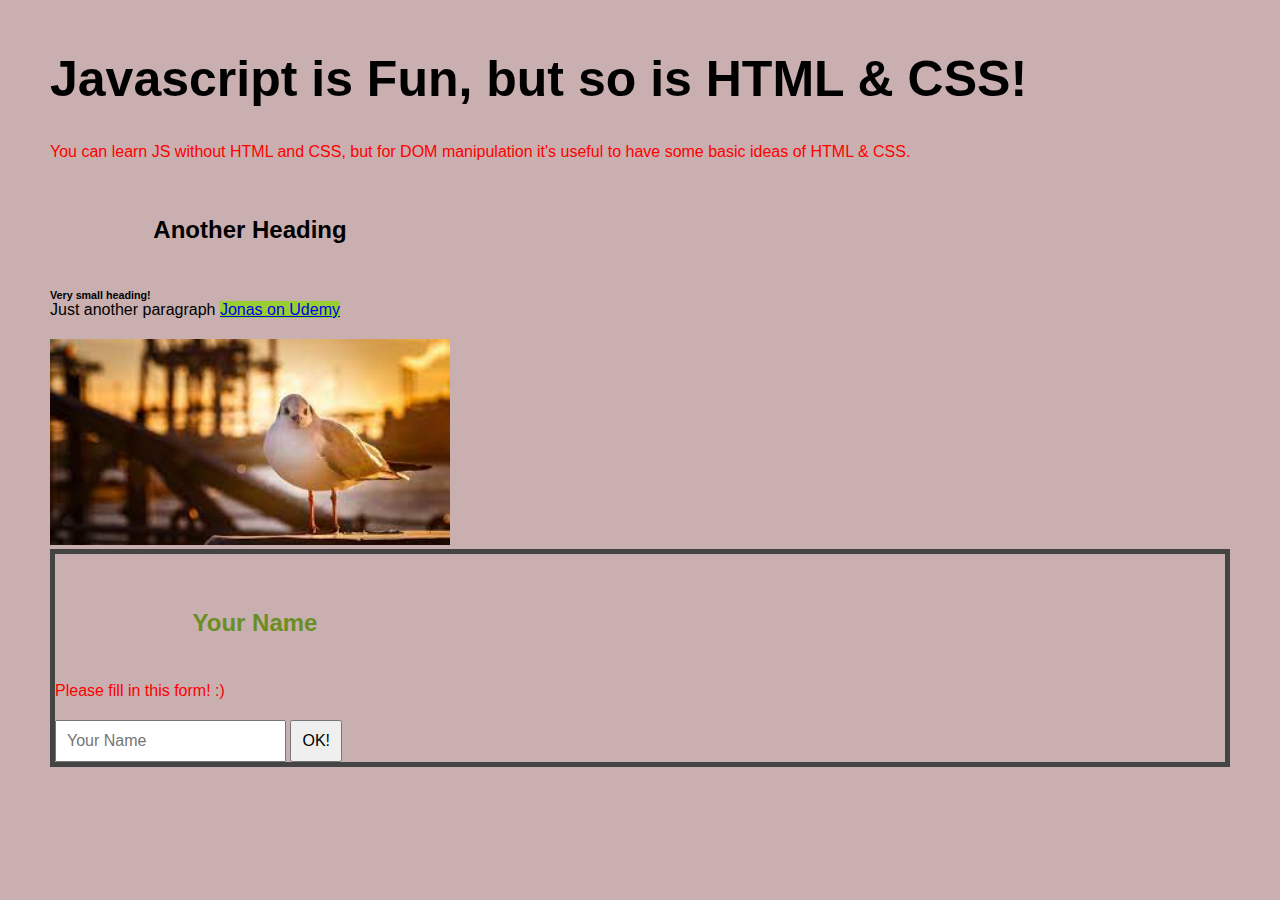
<file: 04-HTML-CSS/index.html>
<!DOCTYPE html>
<html lang="en">
  <head>
    <meta charset="UTF-8" />
    <meta http-equiv="X-UA-Compatible" content="IE=edge" />
    <meta name="viewport" content="width=device-width, initial-scale=1.0" />

    <link href="style.css" rel="stylesheet" />

    <title>Learning HTML</title>
  </head>
  <body>
    <h1>Javascript is Fun, but so is HTML & CSS!</h1>
    <p class="first">
      You can learn JS without HTML and CSS, but for DOM manipulation it's
      useful to have some basic ideas of HTML & CSS.
    </p>
    <h2>Another Heading</h2>
    <h6>Very small heading!</h6>
    <p class="second">
      Just another paragraph
      <a href="https://www.google.com/">Jonas on Udemy</a>
    </p>
    <img
      id="course-image"
      src="[data-uri]"
    />

    <form id="your-name">
      <h2>Your Name</h2>
      <p class="first">Please fill in this form! :)</p>

      <input type="text" placeholder="Your Name" />
      <button>OK!</button>
    </form>
  </body>
</html>
</file>
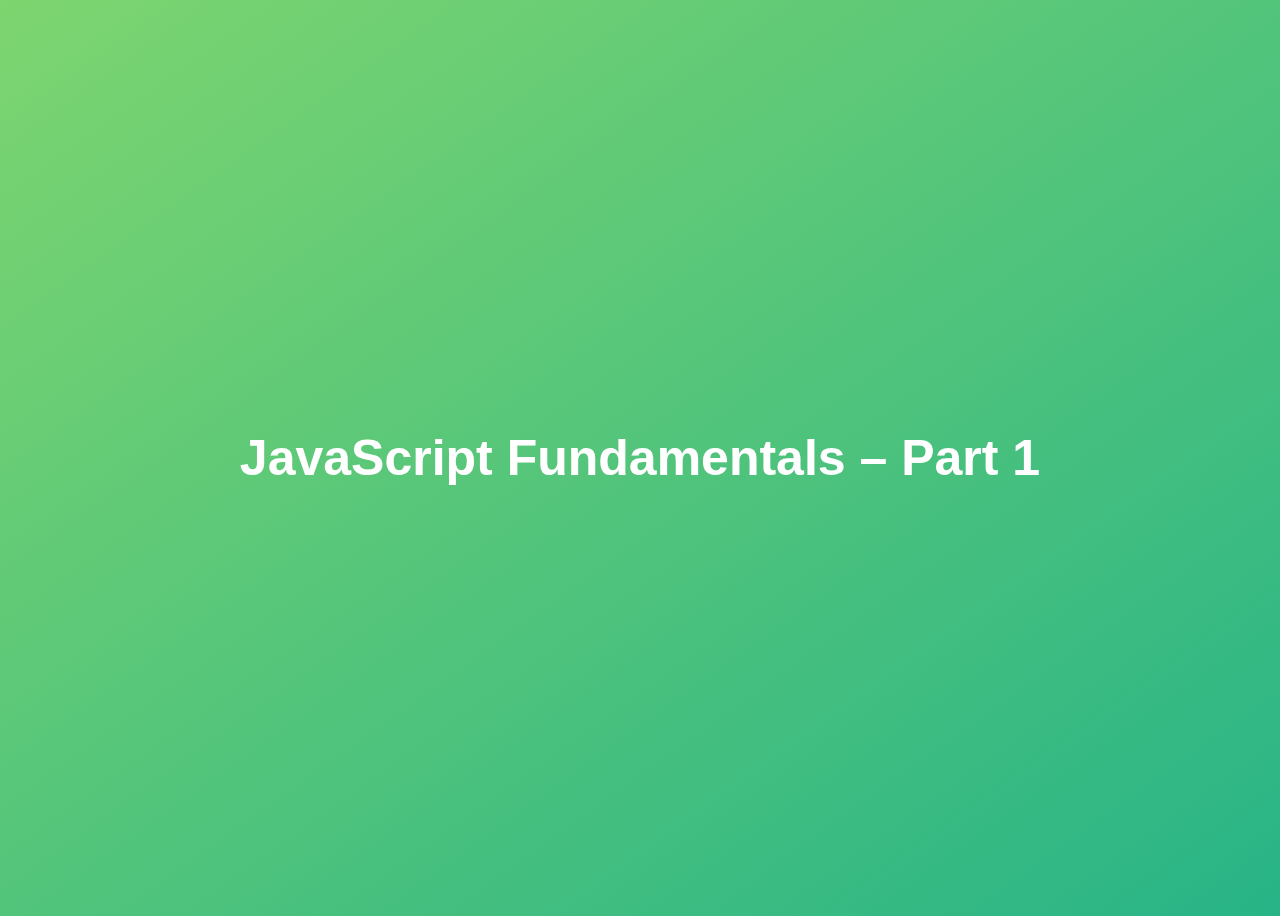
<file: 01-Fundamentals-Part-1/final/index.html>
<!DOCTYPE html>
<html lang="en">
  <head>
    <meta charset="UTF-8" />
    <meta name="viewport" content="width=device-width, initial-scale=1.0" />
    <meta http-equiv="X-UA-Compatible" content="ie=edge" />
    <title>JavaScript Fundamentals – Part 1</title>
    <style>
      body {
        height: 100vh;
        display: flex;
        align-items: center;
        background: linear-gradient(to top left, #28b487, #7dd56f);
      }
      h1 {
        font-family: sans-serif;
        font-size: 50px;
        line-height: 1.3;
        width: 100%;
        padding: 30px;
        text-align: center;
        color: white;
      }
    </style>
  </head>
  <body>
    <h1>JavaScript Fundamentals – Part 1</h1>

    <script src="script.js"></script>
  </body>
</html>
</file>
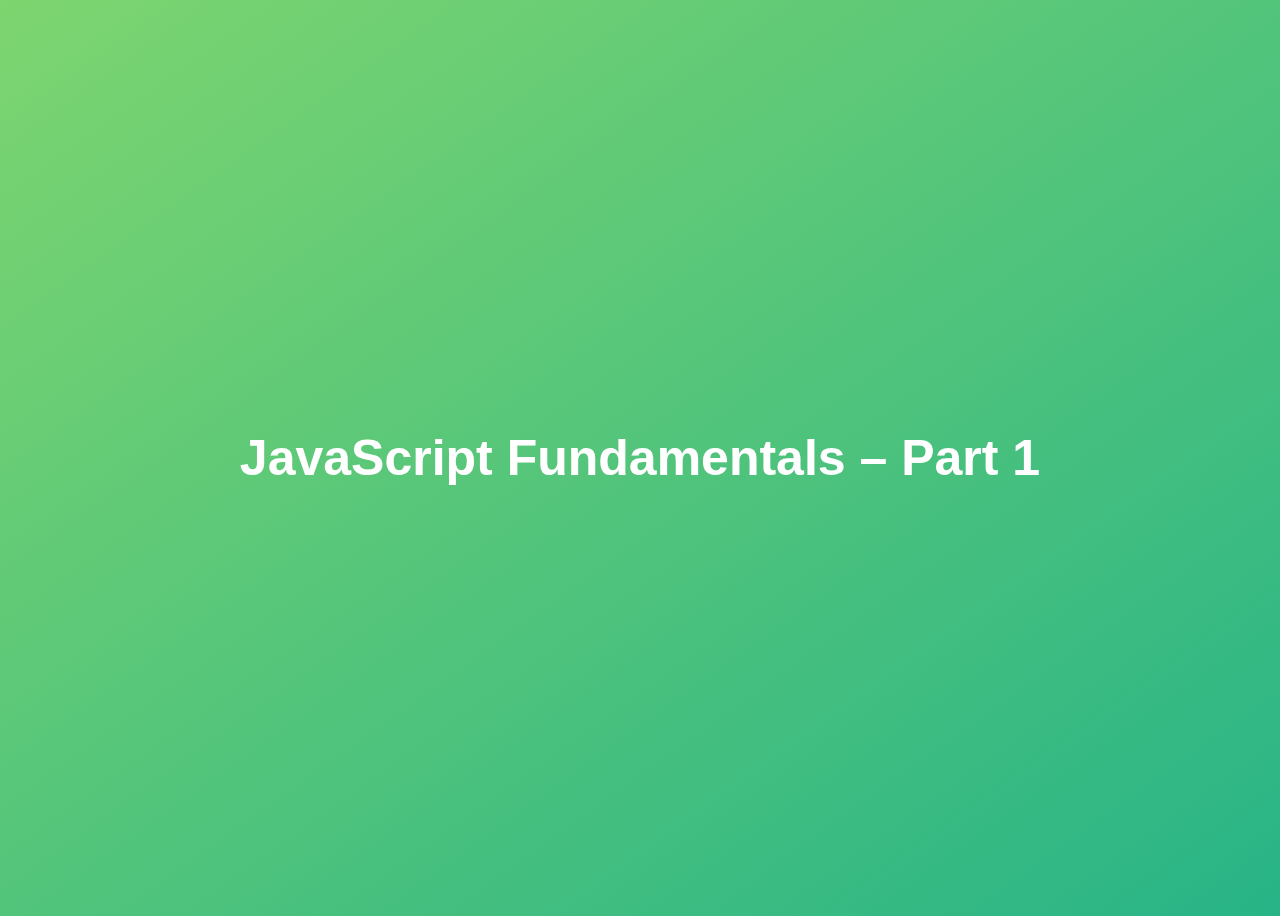
<file: 01-Fundamentals-Part-1/starter/index.html>
<!DOCTYPE html>
<html lang="en">
  <head>
    <meta charset="UTF-8" />
    <meta name="viewport" content="width=device-width, initial-scale=1.0" />
    <meta http-equiv="X-UA-Compatible" content="ie=edge" />
    <title>JavaScript Fundamentals – Part 1</title>
    <style>
      body {
        height: 100vh;
        display: flex;
        align-items: center;
        background: linear-gradient(to top left, #28b487, #7dd56f);
      }
      h1 {
        font-family: sans-serif;
        font-size: 50px;
        line-height: 1.3;
        width: 100%;
        padding: 30px;
        text-align: center;
        color: white;
      }
    </style>

    
  </head>
  <body>
    <h1>JavaScript Fundamentals – Part 1</h1>


    <script src = "script.js" > </script>
    <script src = "assignments.js" > </script>
    <script src = "codingchallenge1.js" > </script>
  </body>
</html>
</file>
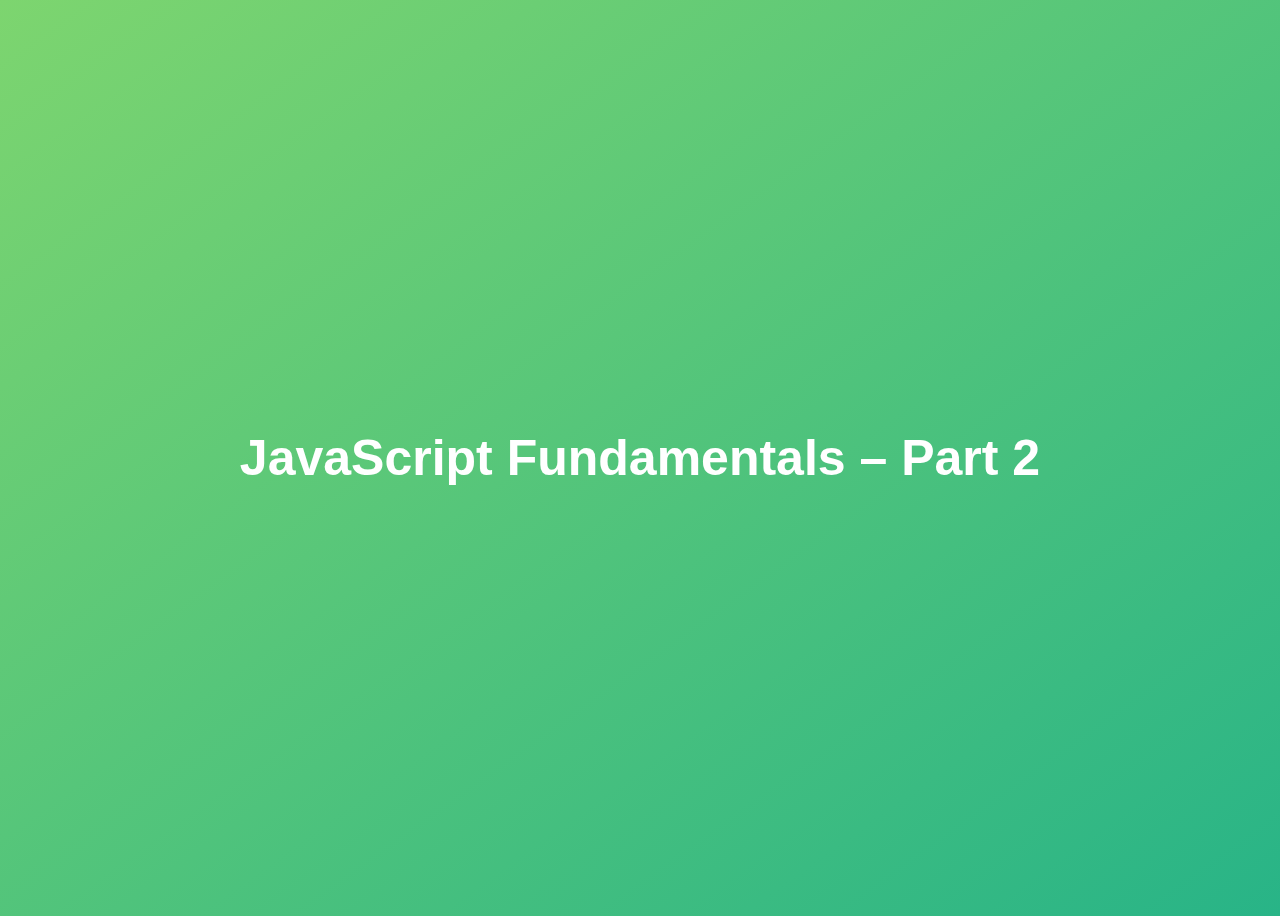
<file: 02-Fundamentals-Part-2/final/index.html>
<!DOCTYPE html>
<html lang="en">
  <head>
    <meta charset="UTF-8" />
    <meta name="viewport" content="width=device-width, initial-scale=1.0" />
    <meta http-equiv="X-UA-Compatible" content="ie=edge" />
    <title>JavaScript Fundamentals – Part 2</title>
    <style>
      body {
        height: 100vh;
        display: flex;
        align-items: center;
        background: linear-gradient(to top left, #28b487, #7dd56f);
      }
      h1 {
        font-family: sans-serif;
        font-size: 50px;
        line-height: 1.3;
        width: 100%;
        padding: 30px;
        text-align: center;
        color: white;
      }
    </style>
  </head>
  <body>
    <h1>JavaScript Fundamentals – Part 2</h1>
    <script src="script.js"></script>
  </body>
</html>
</file>
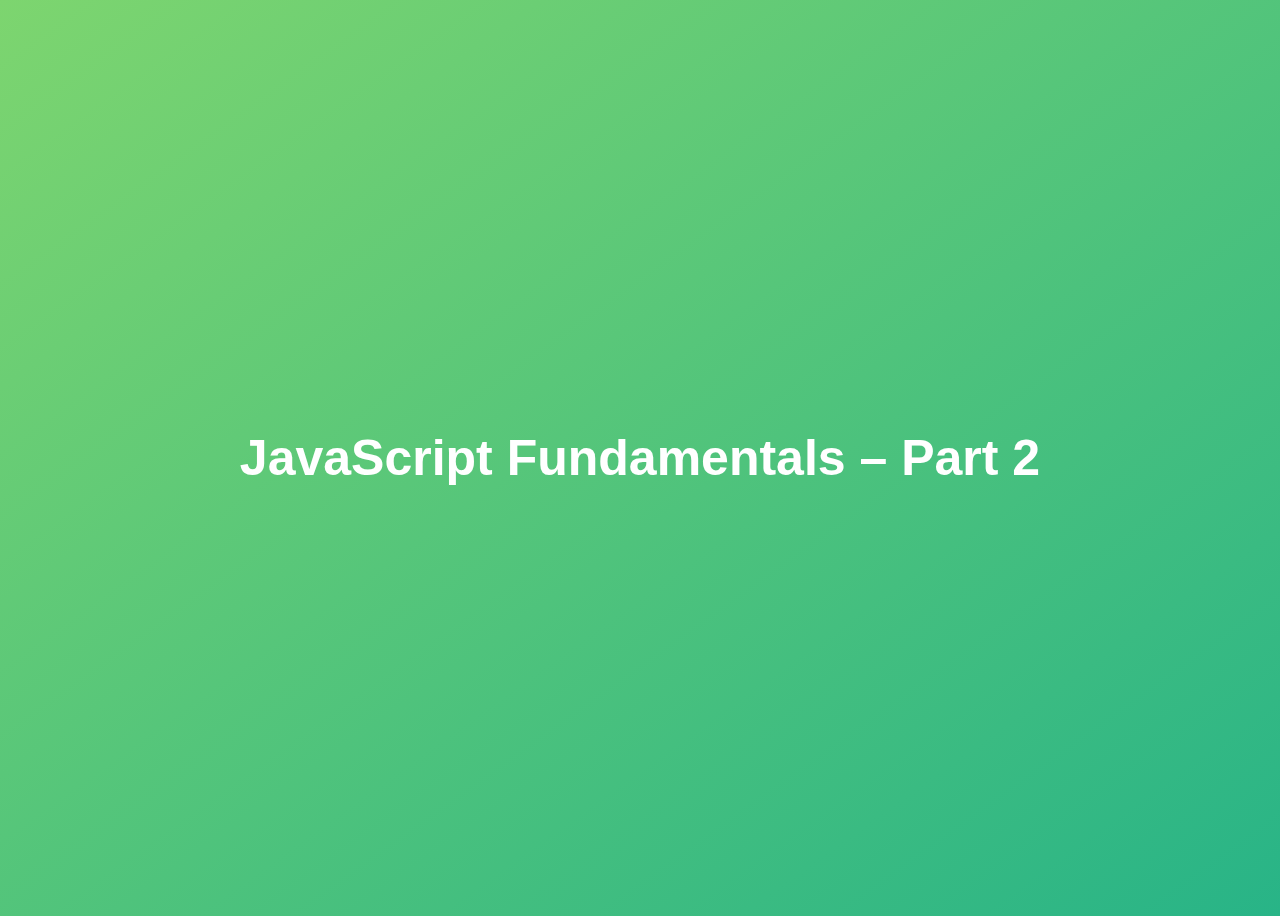
<file: 02-Fundamentals-Part-2/starter/index.html>
<!DOCTYPE html>
<html lang="en">
  <head>
    <meta charset="UTF-8" />
    <meta name="viewport" content="width=device-width, initial-scale=1.0" />
    <meta http-equiv="X-UA-Compatible" content="ie=edge" />
    <title>JavaScript Fundamentals – Part 2</title>
    <style>
      body {
        height: 100vh;
        display: flex;
        align-items: center;
        background: linear-gradient(to top left, #28b487, #7dd56f);
      }
      h1 {
        font-family: sans-serif;
        font-size: 50px;
        line-height: 1.3;
        width: 100%;
        padding: 30px;
        text-align: center;
        color: white;
      }
    </style>
  </head>
  <body>
    <h1>JavaScript Fundamentals – Part 2</h1>
    <script src="script.js"></script>
    <script src="assignments.js"></script>
    <script src="codingChallenge1.js"></script>
  </body>
</html>
</file>
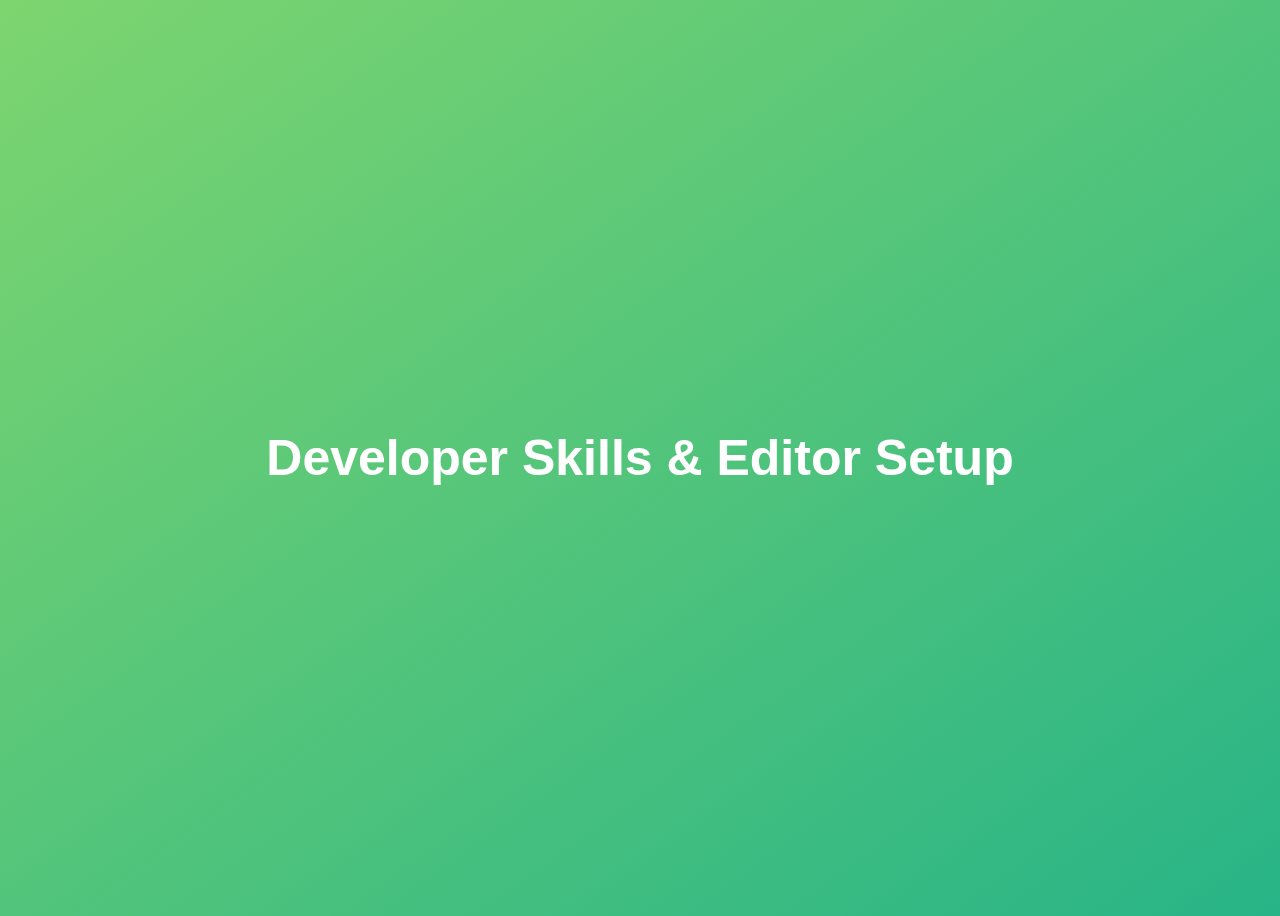
<file: 03-Developer-Skills/final/index.html>
<!DOCTYPE html>
<html lang="en">
  <head>
    <meta charset="UTF-8" />
    <meta name="viewport" content="width=device-width, initial-scale=1.0" />
    <meta http-equiv="X-UA-Compatible" content="ie=edge" />
    <title>Developer Skills & Editor Setup</title>
    <style>
      body {
        height: 100vh;
        display: flex;
        align-items: center;
        background: linear-gradient(to top left, #28b487, #7dd56f);
      }
      h1 {
        font-family: sans-serif;
        font-size: 50px;
        line-height: 1.3;
        width: 100%;
        padding: 30px;
        text-align: center;
        color: white;
      }
    </style>
  </head>
  <body>
    <h1>Developer Skills & Editor Setup</h1>
    <script src="script.js"></script>
  </body>
</html>
</file>
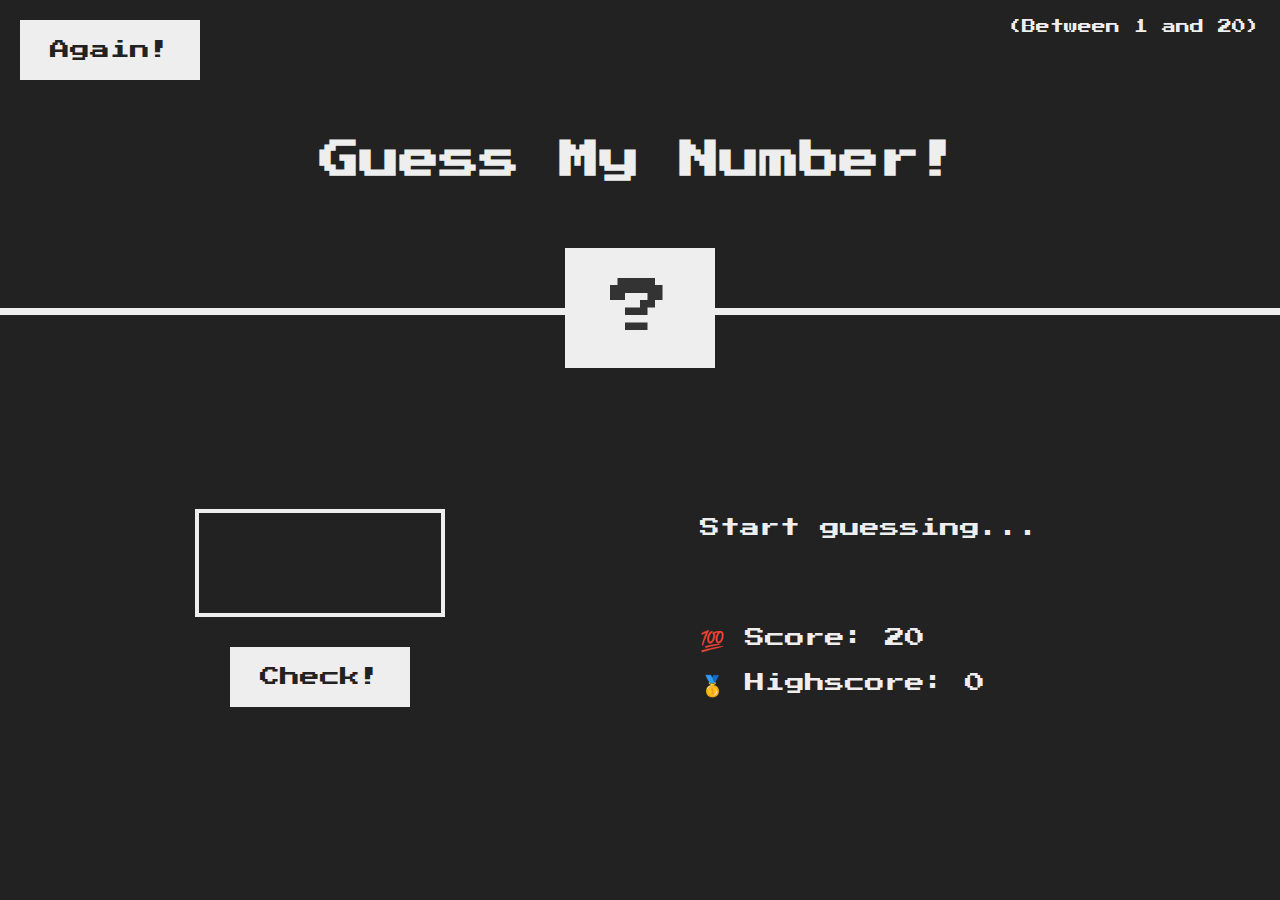
<file: 05-Guess-My-Number/final/index.html>
<!DOCTYPE html>
<html lang="en">
  <head>
    <meta charset="UTF-8" />
    <meta name="viewport" content="width=device-width, initial-scale=1.0" />
    <meta http-equiv="X-UA-Compatible" content="ie=edge" />
    <link rel="stylesheet" href="style.css" />
    <title>Guess My Number!</title>
  </head>
  <body>
    <header>
      <h1>Guess My Number!</h1>
      <p class="between">(Between 1 and 20)</p>
      <button class="btn again">Again!</button>
      <div class="number">?</div>
    </header>
    <main>
      <section class="left">
        <input type="number" class="guess" />
        <button class="btn check">Check!</button>
      </section>
      <section class="right">
        <p class="message">Start guessing...</p>
        <p class="label-score">💯 Score: <span class="score">20</span></p>
        <p class="label-highscore">
          🥇 Highscore: <span class="highscore">0</span>
        </p>
      </section>
    </main>
    <script src="script.js"></script>
  </body>
</html>
</file>
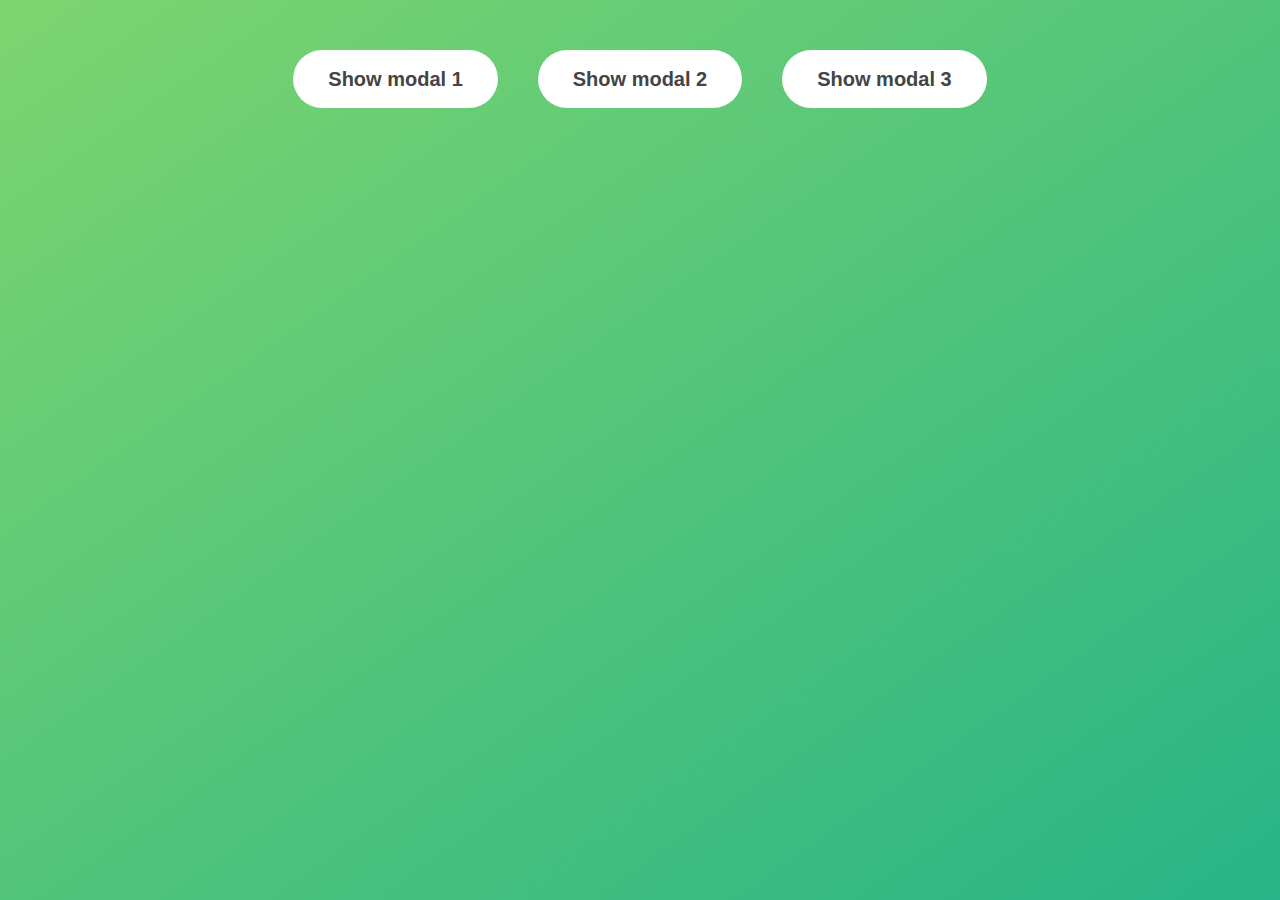
<file: 06-Modal/final/index.html>
<!DOCTYPE html>
<html lang="en">
  <head>
    <meta charset="UTF-8" />
    <meta name="viewport" content="width=device-width, initial-scale=1.0" />
    <meta http-equiv="X-UA-Compatible" content="ie=edge" />
    <link rel="stylesheet" href="style.css" />
    <title>Modal window</title>
  </head>
  <body>
    <button class="show-modal">Show modal 1</button>
    <button class="show-modal">Show modal 2</button>
    <button class="show-modal">Show modal 3</button>

    <div class="modal hidden">
      <button class="close-modal">&times;</button>
      <h1>I'm a modal window 😍</h1>
      <p>
        Lorem ipsum dolor sit amet, consectetur adipisicing elit, sed do eiusmod
        tempor incididunt ut labore et dolore magna aliqua. Ut enim ad minim
        veniam, quis nostrud exercitation ullamco laboris nisi ut aliquip ex ea
        commodo consequat. Duis aute irure dolor in reprehenderit in voluptate
        velit esse cillum dolore eu fugiat nulla pariatur. Excepteur sint
        occaecat cupidatat non proident, sunt in culpa qui officia deserunt
        mollit anim id est laborum.
      </p>
    </div>
    <div class="overlay hidden"></div>

    <script src="script.js"></script>
  </body>
</html>
</file>
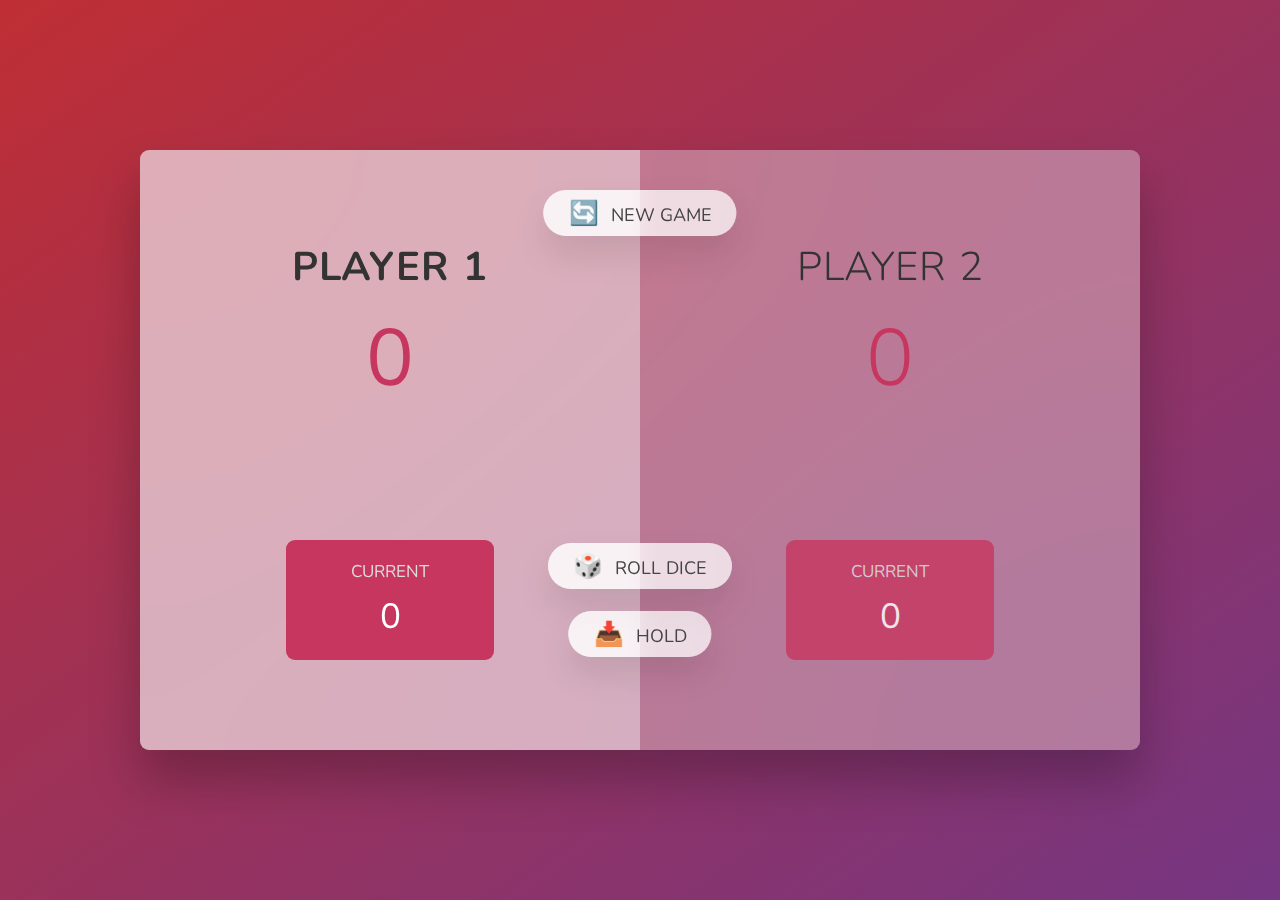
<file: 07-Pig-Game/final/index.html>
<!DOCTYPE html>
<html lang="en">
  <head>
    <meta charset="UTF-8" />
    <meta name="viewport" content="width=device-width, initial-scale=1.0" />
    <meta http-equiv="X-UA-Compatible" content="ie=edge" />
    <link rel="stylesheet" href="style.css" />
    <title>Pig Game</title>
  </head>
  <body>
    <main>
      <section class="player player--0 player--active">
        <h2 class="name" id="name--0">Player 1</h2>
        <p class="score" id="score--0">43</p>
        <div class="current">
          <p class="current-label">Current</p>
          <p class="current-score" id="current--0">0</p>
        </div>
      </section>
      <section class="player player--1">
        <h2 class="name" id="name--1">Player 2</h2>
        <p class="score" id="score--1">24</p>
        <div class="current">
          <p class="current-label">Current</p>
          <p class="current-score" id="current--1">0</p>
        </div>
      </section>

      <img src="dice-5.png" alt="Playing dice" class="dice" />
      <button class="btn btn--new">🔄 New game</button>
      <button class="btn btn--roll">🎲 Roll dice</button>
      <button class="btn btn--hold">📥 Hold</button>
    </main>
    <script src="script.js"></script>
  </body>
</html>
</file>
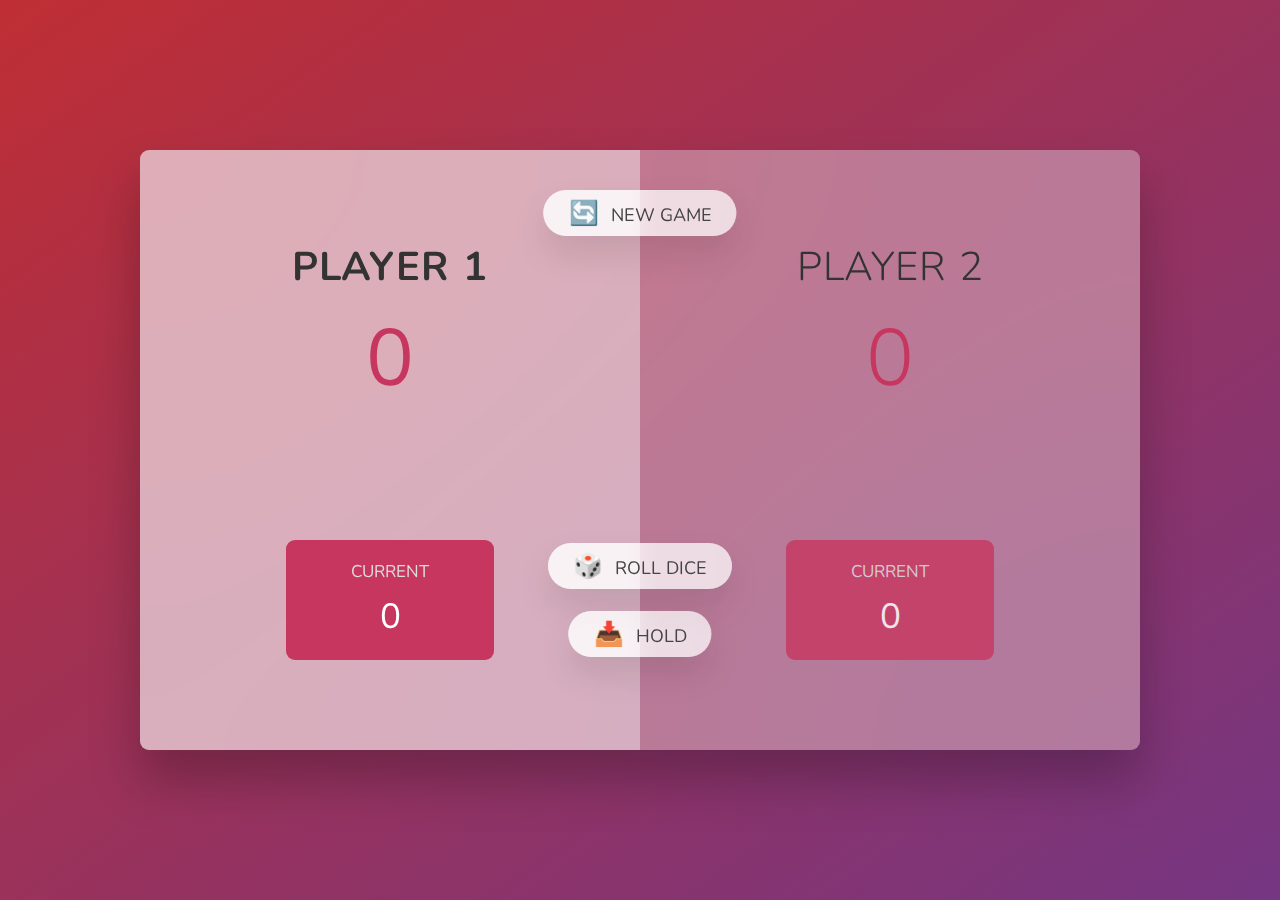
<file: 07-Pig-Game/starter/index.html>
<!DOCTYPE html>
<html lang="en">
  <head>
    <meta charset="UTF-8" />
    <meta name="viewport" content="width=device-width, initial-scale=1.0" />
    <meta http-equiv="X-UA-Compatible" content="ie=edge" />
    <link rel="stylesheet" href="style.css" />
    <title>Pig Game</title>
  </head>
  <body>
    <main>
      <section class="player player--0 player--active">
        <h2 class="name" id="name--0">Player 1</h2>
        <p class="score" id="score--0">0</p>
        <div class="current">
          <p class="current-label">Current</p>
          <p class="current-score" id="current--0">0</p>
        </div>
      </section>
      <section class="player player--1">
        <h2 class="name" id="name--1">Player 2</h2>
        <p class="score" id="score--1">0</p>
        <div class="current">
          <p class="current-label">Current</p>
          <p class="current-score" id="current--1">0</p>
        </div>
      </section>

      <img src="dice-5.png" alt="Playing dice" class="dice" />
      <button class="btn btn--new">🔄 New game</button>
      <button class="btn btn--roll">🎲 Roll dice</button>
      <button class="btn btn--hold">📥 Hold</button>
    </main>
    <script src="script.js"></script>
  </body>
</html>
</file>
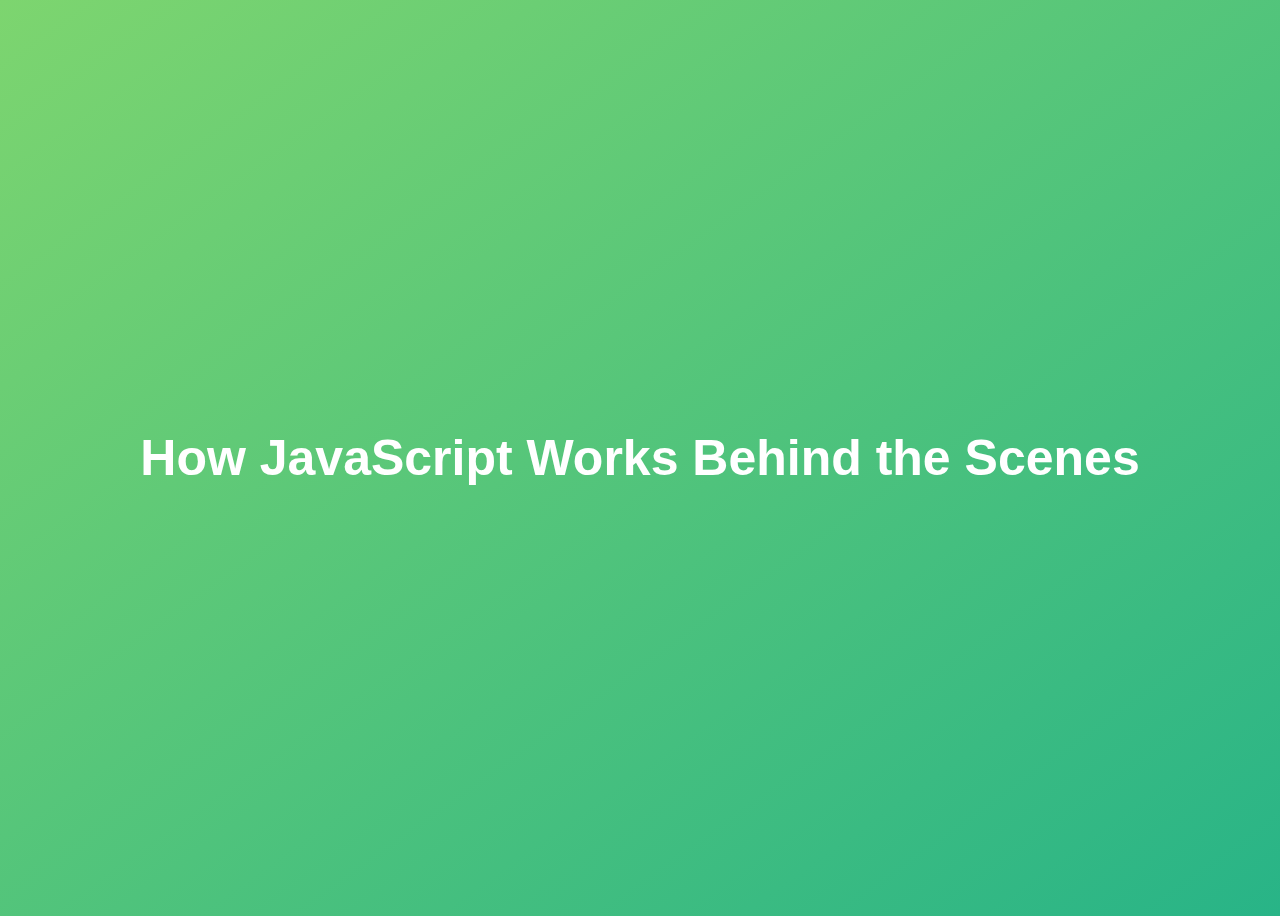
<file: 08-Behind-the-Scenes/final/index.html>
<!DOCTYPE html>
<html lang="en">
  <head>
    <meta charset="UTF-8" />
    <meta name="viewport" content="width=device-width, initial-scale=1.0" />
    <meta http-equiv="X-UA-Compatible" content="ie=edge" />
    <title>How JavaScript Works Behind the Scenes</title>
    <style>
      body {
        height: 100vh;
        display: flex;
        align-items: center;
        background: linear-gradient(to top left, #28b487, #7dd56f);
      }
      h1 {
        font-family: sans-serif;
        font-size: 50px;
        line-height: 1.3;
        width: 100%;
        padding: 30px;
        text-align: center;
        color: white;
      }
    </style>
  </head>
  <body>
    <h1>How JavaScript Works Behind the Scenes</h1>
    <script src="script.js"></script>
  </body>
</html>
</file>
<file: 04-HTML-CSS/style.css>
* {
  margin: 0;
  padding: 0;
  box-sizing: border-box;
}

body {
  background-color: #c9afaf;
  font-family: Arial;
  font-size: 20;
  padding: 50px;
}

h1 {
  font-size: 50px;
  margin-bottom: 25px;
  padding-bottom: 10px;
}

p {
  margin-bottom: 20px;
}

.first {
  color: red;
}

#your-name {
  color: blue;
  border: 5px solid #444;
}

h2 {
  margin-bottom: 20px;
  text-align: center;
  width: 400px;
  padding: 25px;
  margin-top: 30px;
  /* color: yellow; */
}

input,
button {
  padding: 10px;
  font-size: 16px;
}

a {
  background-color: yellowgreen; /* wchange the whole box, but since it is inline element only text get highlighted*/
}

/* relate to child element if e.g. there is 2 p2 boxes */
#your-name {
  color: olivedrab; /* change only Your Name p2 element*/
}

#course-image {
  width: 400px;
}
</file>
<file: 05-Guess-My-Number/final/style.css>
@import url('https://fonts.googleapis.com/css?family=Press+Start+2P&display=swap');

* {
  margin: 0;
  padding: 0;
  box-sizing: inherit;
}

html {
  font-size: 62.5%;
  box-sizing: border-box;
}

body {
  font-family: 'Press Start 2P', sans-serif;
  color: #eee;
  background-color: #222;
  /* background-color: #60b347; */
}

/* LAYOUT */
header {
  position: relative;
  height: 35vh;
  border-bottom: 7px solid #eee;
}

main {
  height: 65vh;
  color: #eee;
  display: flex;
  align-items: center;
  justify-content: space-around;
}

.left {
  width: 52rem;
  display: flex;
  flex-direction: column;
  align-items: center;
}

.right {
  width: 52rem;
  font-size: 2rem;
}

/* ELEMENTS STYLE */
h1 {
  font-size: 4rem;
  text-align: center;
  position: absolute;
  width: 100%;
  top: 52%;
  left: 50%;
  transform: translate(-50%, -50%);
}

.number {
  background: #eee;
  color: #333;
  font-size: 6rem;
  width: 15rem;
  padding: 3rem 0rem;
  text-align: center;
  position: absolute;
  bottom: 0;
  left: 50%;
  transform: translate(-50%, 50%);
}

.between {
  font-size: 1.4rem;
  position: absolute;
  top: 2rem;
  right: 2rem;
}

.again {
  position: absolute;
  top: 2rem;
  left: 2rem;
}

.guess {
  background: none;
  border: 4px solid #eee;
  font-family: inherit;
  color: inherit;
  font-size: 5rem;
  padding: 2.5rem;
  width: 25rem;
  text-align: center;
  display: block;
  margin-bottom: 3rem;
}

.btn {
  border: none;
  background-color: #eee;
  color: #222;
  font-size: 2rem;
  font-family: inherit;
  padding: 2rem 3rem;
  cursor: pointer;
}

.btn:hover {
  background-color: #ccc;
}

.message {
  margin-bottom: 8rem;
  height: 3rem;
}

.label-score {
  margin-bottom: 2rem;
}
</file>
<file: 06-Modal/final/style.css>
* {
  margin: 0;
  padding: 0;
  box-sizing: inherit;
}

html {
  font-size: 62.5%;
  box-sizing: border-box;
}

body {
  font-family: sans-serif;
  color: #333;
  line-height: 1.5;
  height: 100vh;
  position: relative;
  display: flex;
  align-items: flex-start;
  justify-content: center;
  background: linear-gradient(to top left, #28b487, #7dd56f);
}

.show-modal {
  font-size: 2rem;
  font-weight: 600;
  padding: 1.75rem 3.5rem;
  margin: 5rem 2rem;
  border: none;
  background-color: #fff;
  color: #444;
  border-radius: 10rem;
  cursor: pointer;
}

.close-modal {
  position: absolute;
  top: 1.2rem;
  right: 2rem;
  font-size: 5rem;
  color: #333;
  cursor: pointer;
  border: none;
  background: none;
}

h1 {
  font-size: 2.5rem;
  margin-bottom: 2rem;
}

p {
  font-size: 1.8rem;
}

/* -------------------------- */
/* CLASSES TO MAKE MODAL WORK */
.hidden {
  display: none;
}

.modal {
  position: absolute;
  top: 50%;
  left: 50%;
  transform: translate(-50%, -50%);
  width: 70%;

  background-color: white;
  padding: 6rem;
  border-radius: 5px;
  box-shadow: 0 3rem 5rem rgba(0, 0, 0, 0.3);
  z-index: 10;
}

.overlay {
  position: absolute;
  top: 0;
  left: 0;
  width: 100%;
  height: 100%;
  background-color: rgba(0, 0, 0, 0.6);
  backdrop-filter: blur(3px);
  z-index: 5;
}
</file>
<file: 07-Pig-Game/final/style.css>
@import url('https://fonts.googleapis.com/css2?family=Nunito&display=swap');

* {
  margin: 0;
  padding: 0;
  box-sizing: inherit;
}

html {
  font-size: 62.5%;
  box-sizing: border-box;
}

body {
  font-family: 'Nunito', sans-serif;
  font-weight: 400;
  height: 100vh;
  color: #333;
  background-image: linear-gradient(to top left, #753682 0%, #bf2e34 100%);
  display: flex;
  align-items: center;
  justify-content: center;
}

/* LAYOUT */
main {
  position: relative;
  width: 100rem;
  height: 60rem;
  background-color: rgba(255, 255, 255, 0.35);
  backdrop-filter: blur(200px);
  filter: blur();
  box-shadow: 0 3rem 5rem rgba(0, 0, 0, 0.25);
  border-radius: 9px;
  overflow: hidden;
  display: flex;
}

.player {
  flex: 50%;
  padding: 9rem;
  display: flex;
  flex-direction: column;
  align-items: center;
  transition: all 0.75s;
}

/* ELEMENTS */
.name {
  position: relative;
  font-size: 4rem;
  text-transform: uppercase;
  letter-spacing: 1px;
  word-spacing: 2px;
  font-weight: 300;
  margin-bottom: 1rem;
}

.score {
  font-size: 8rem;
  font-weight: 300;
  color: #c7365f;
  margin-bottom: auto;
}

.player--active {
  background-color: rgba(255, 255, 255, 0.4);
}
.player--active .name {
  font-weight: 700;
}
.player--active .score {
  font-weight: 400;
}

.player--active .current {
  opacity: 1;
}

.current {
  background-color: #c7365f;
  opacity: 0.8;
  border-radius: 9px;
  color: #fff;
  width: 65%;
  padding: 2rem;
  text-align: center;
  transition: all 0.75s;
}

.current-label {
  text-transform: uppercase;
  margin-bottom: 1rem;
  font-size: 1.7rem;
  color: #ddd;
}

.current-score {
  font-size: 3.5rem;
}

/* ABSOLUTE POSITIONED ELEMENTS */
.btn {
  position: absolute;
  left: 50%;
  transform: translateX(-50%);
  color: #444;
  background: none;
  border: none;
  font-family: inherit;
  font-size: 1.8rem;
  text-transform: uppercase;
  cursor: pointer;
  font-weight: 400;
  transition: all 0.2s;

  background-color: white;
  background-color: rgba(255, 255, 255, 0.6);
  backdrop-filter: blur(10px);

  padding: 0.7rem 2.5rem;
  border-radius: 50rem;
  box-shadow: 0 1.75rem 3.5rem rgba(0, 0, 0, 0.1);
}

.btn::first-letter {
  font-size: 2.4rem;
  display: inline-block;
  margin-right: 0.7rem;
}

.btn--new {
  top: 4rem;
}
.btn--roll {
  top: 39.3rem;
}
.btn--hold {
  top: 46.1rem;
}

.btn:active {
  transform: translate(-50%, 3px);
  box-shadow: 0 1rem 2rem rgba(0, 0, 0, 0.15);
}

.btn:focus {
  outline: none;
}

.dice {
  position: absolute;
  left: 50%;
  top: 16.5rem;
  transform: translateX(-50%);
  height: 10rem;
  box-shadow: 0 2rem 5rem rgba(0, 0, 0, 0.2);
}

.player--winner {
  background-color: #2f2f2f;
}

.player--winner .name {
  font-weight: 700;
  color: #c7365f;
}

.hidden {
  display: none;
}
</file>
<file: 07-Pig-Game/starter/style.css>
@import url('https://fonts.googleapis.com/css2?family=Nunito&display=swap');

* {
  margin: 0;
  padding: 0;
  box-sizing: inherit;
}

html {
  font-size: 62.5%;
  box-sizing: border-box;
}

body {
  font-family: 'Nunito', sans-serif;
  font-weight: 400;
  height: 100vh;
  color: #333;
  background-image: linear-gradient(to top left, #753682 0%, #bf2e34 100%);
  display: flex;
  align-items: center;
  justify-content: center;
}

/* LAYOUT */
main {
  position: relative;
  width: 100rem;
  height: 60rem;
  background-color: rgba(255, 255, 255, 0.35);
  backdrop-filter: blur(200px);
  filter: blur();
  box-shadow: 0 3rem 5rem rgba(0, 0, 0, 0.25);
  border-radius: 9px;
  overflow: hidden;
  display: flex;
}

.player {
  flex: 50%;
  padding: 9rem;
  display: flex;
  flex-direction: column;
  align-items: center;
  transition: all 0.75s;
}

/* ELEMENTS */
.name {
  position: relative;
  font-size: 4rem;
  text-transform: uppercase;
  letter-spacing: 1px;
  word-spacing: 2px;
  font-weight: 300;
  margin-bottom: 1rem;
}

.score {
  font-size: 8rem;
  font-weight: 300;
  color: #c7365f;
  margin-bottom: auto;
}

.player--active {
  background-color: rgba(255, 255, 255, 0.4);
}
.player--active .name {
  font-weight: 700;
}
.player--active .score {
  font-weight: 400;
}

.player--active .current {
  opacity: 1;
}

.current {
  background-color: #c7365f;
  opacity: 0.8;
  border-radius: 9px;
  color: #fff;
  width: 65%;
  padding: 2rem;
  text-align: center;
  transition: all 0.75s;
}

.current-label {
  text-transform: uppercase;
  margin-bottom: 1rem;
  font-size: 1.7rem;
  color: #ddd;
}

.current-score {
  font-size: 3.5rem;
}

/* ABSOLUTE POSITIONED ELEMENTS */
.btn {
  position: absolute;
  left: 50%;
  transform: translateX(-50%);
  color: #444;
  background: none;
  border: none;
  font-family: inherit;
  font-size: 1.8rem;
  text-transform: uppercase;
  cursor: pointer;
  font-weight: 400;
  transition: all 0.2s;

  background-color: white;
  background-color: rgba(255, 255, 255, 0.6);
  backdrop-filter: blur(10px);

  padding: 0.7rem 2.5rem;
  border-radius: 50rem;
  box-shadow: 0 1.75rem 3.5rem rgba(0, 0, 0, 0.1);
}

.btn::first-letter {
  font-size: 2.4rem;
  display: inline-block;
  margin-right: 0.7rem;
}

.btn--new {
  top: 4rem;
}
.btn--roll {
  top: 39.3rem;
}
.btn--hold {
  top: 46.1rem;
}

.btn:active {
  transform: translate(-50%, 3px);
  box-shadow: 0 1rem 2rem rgba(0, 0, 0, 0.15);
}

.btn:focus {
  outline: none;
}

.dice {
  position: absolute;
  left: 50%;
  top: 16.5rem;
  transform: translateX(-50%);
  height: 10rem;
  box-shadow: 0 2rem 5rem rgba(0, 0, 0, 0.2);
}

.player--winner {
  background-color: #2f2f2f;
}

.player--winner .name {
  font-weight: 700;
  color: #c7365f;
}

.hidden {
  display: none
}
</file>
